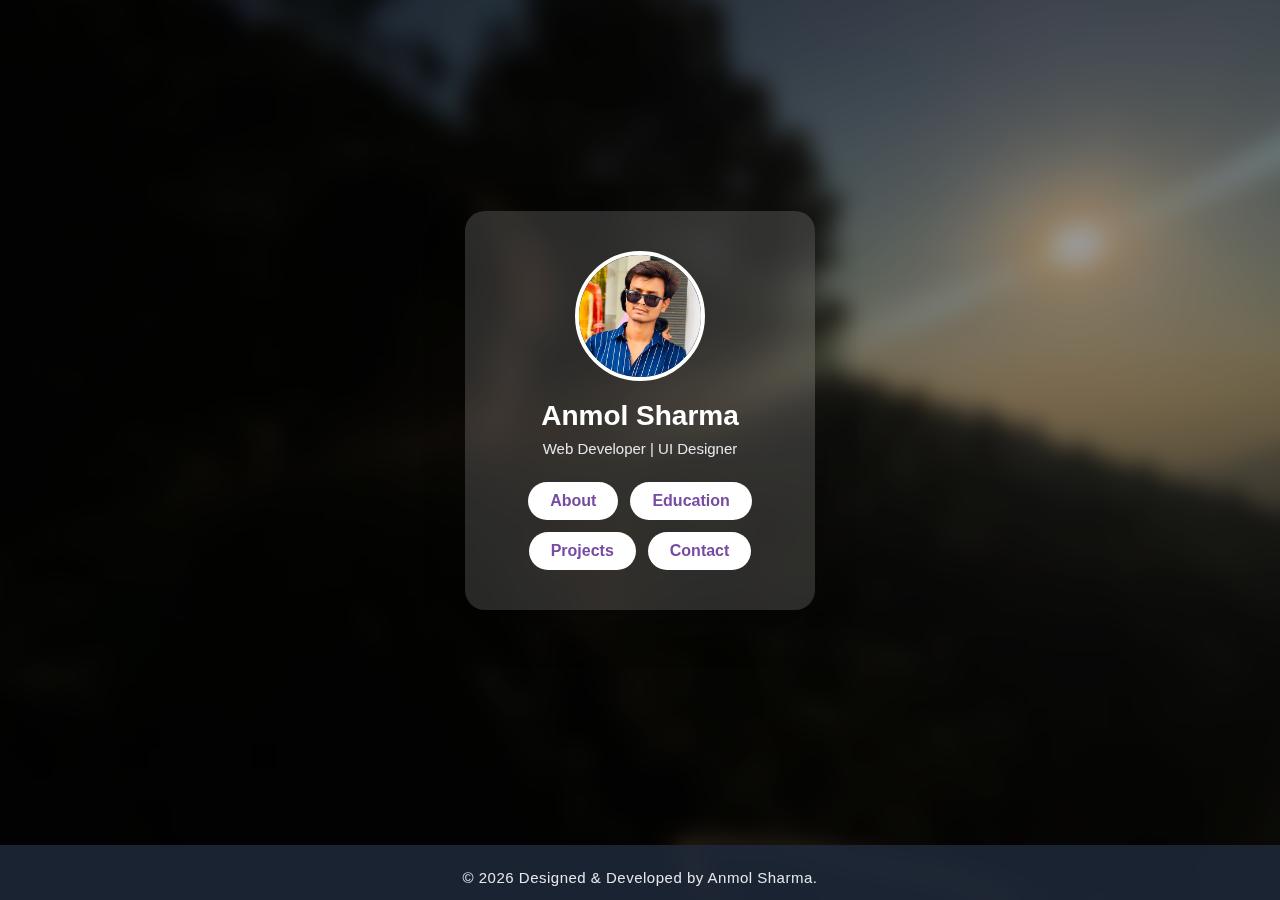
<file: index.html>
<!DOCTYPE html>
<html lang="en">
<head>
<meta charset="UTF-8">
<meta name="viewport" content="width=device-width, initial-scale=1.0">

<title>Anmol Sharma | Portfolio</title>

<link rel="stylesheet" href="style.css">

<!-- Font Awesome -->
<link rel="stylesheet" href="https://cdnjs.cloudflare.com/ajax/libs/font-awesome/6.5.0/css/all.min.css">

</head>

<body>

<div class="bg"></div>

<div class="container">

    <div class="card">

        <img src="profile.jpg" class="profile">

        <h1>Anmol Sharma</h1>
        <p>Web Developer | UI Designer</p>

        <div class="buttons">
            <a href="about.html" class="btn">About</a>
            <a href="education.html" class="btn">Education</a>
            <a href="project.html" class="btn">Projects</a>
            <a href="contact.html" class="btn">Contact</a>
           
        </div>

    </div>

</div>
<footer class="footer">
    <p>&copy; <span id="year"></span> Designed & Developed by Anmol Sharma.</p>
  </footer>
  
  <script>
  document.getElementById("year").textContent = new Date().getFullYear();
  </script>
  
</body>
</html>
</file>
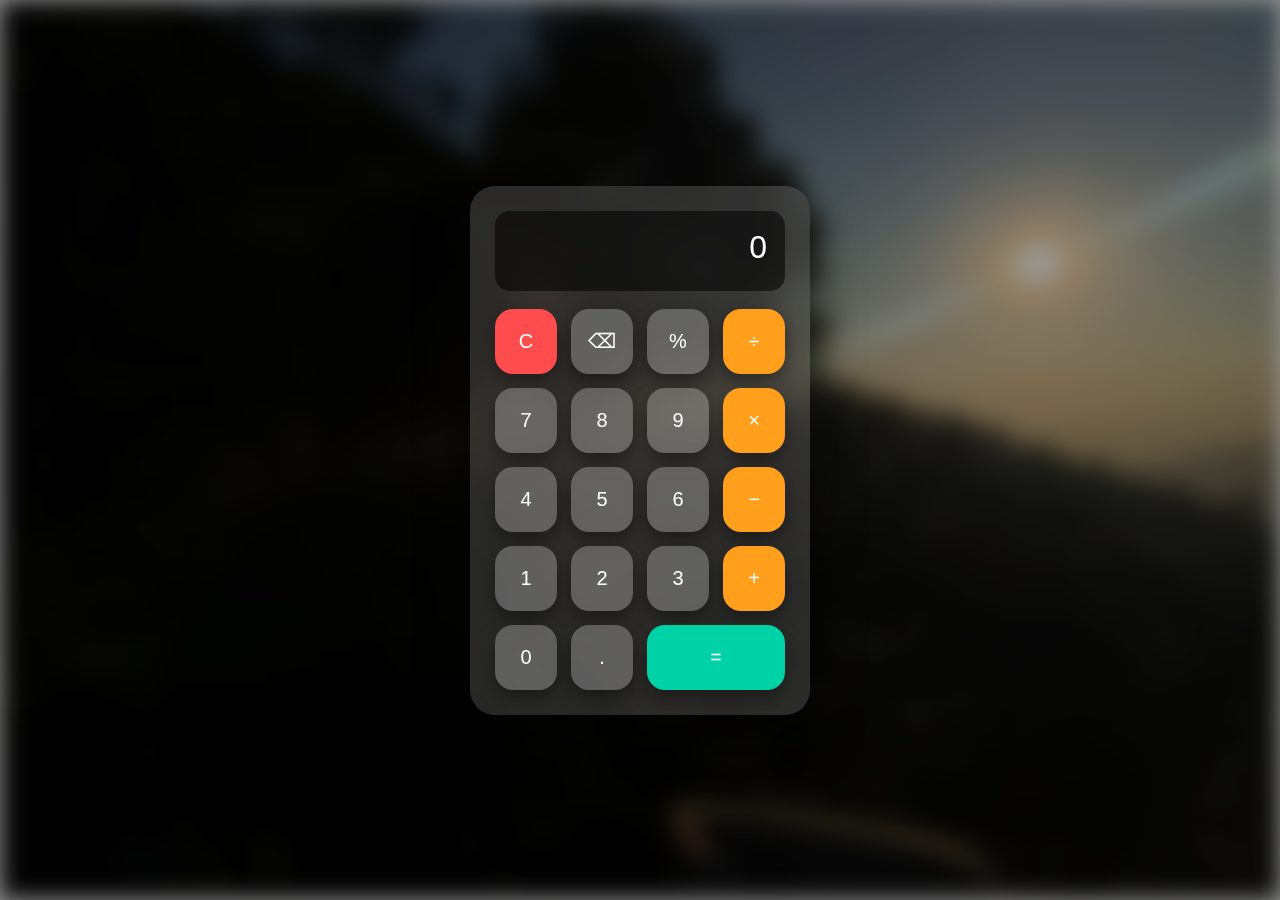
<file: calculator.html>
<!DOCTYPE html>
<html lang="en">
<head>
<meta charset="UTF-8">
<meta name="viewport" content="width=device-width, initial-scale=1.0">
<title>Professional Calculator</title>

<style>
*{
    margin:0;
    padding:0;
    box-sizing:border-box;
    font-family:Arial, Helvetica, sans-serif;
}

/* ===== BLUR BACKGROUND IMAGE ===== */
body::before{
    content:"";
    position:fixed;
    top:0;
    left:0;
    width:100%;
    height:100%;
    background:url("anmol.jpg") center/cover no-repeat;
    filter:blur(12px);
    z-index:-2;
}

body::after{
    content:"";
    position:fixed;
    top:0;
    left:0;
    width:100%;
    height:100%;
    background:rgba(0,0,0,0.4);
    z-index:-1;
}

body{
    height:100vh;
    display:flex;
    justify-content:center;
    align-items:center;
}

/* ===== CALCULATOR GLASS BOX ===== */
.calculator{
    width:340px;
    padding:25px;
    border-radius:25px;
    background:rgba(255,255,255,0.15);
    backdrop-filter:blur(20px);
    box-shadow:0 25px 50px rgba(0,0,0,0.6);
    animation:show 1s ease;
}

@keyframes show{
    from{opacity:0; transform:scale(0.8);}
    to{opacity:1; transform:scale(1);}
}

/* ===== DISPLAY ===== */
.display{
    height:80px;
    background:rgba(0,0,0,0.55);
    color:white;
    font-size:32px;
    padding:18px;
    border-radius:15px;
    text-align:right;
    margin-bottom:18px;
    overflow:hidden;
}

/* ===== BUTTON GRID ===== */
.buttons{
    display:grid;
    grid-template-columns:repeat(4,1fr);
    gap:14px;
}

/* ===== BUTTON STYLE ===== */
button{
    height:65px;
    border:none;
    border-radius:18px;
    font-size:20px;
    cursor:pointer;
    color:white;
    background:rgba(255,255,255,0.25);
    box-shadow:0 8px 18px rgba(0,0,0,0.4);
    transition:0.3s;
    position:relative;
    overflow:hidden;
}

/* Glow hover animation */
button::after{
    content:"";
    position:absolute;
    left:-100%;
    top:0;
    width:100%;
    height:100%;
    background:linear-gradient(120deg,transparent,rgba(255,255,255,0.7),transparent);
    transition:0.5s;
}

button:hover::after{
    left:100%;
}

button:hover{
    transform:translateY(-4px) scale(1.05);
}

button:active{
    transform:scale(0.95);
}

/* ===== COLORS ===== */
.operator{
    background:#ff9f1c;
}

.equal{
    grid-column:span 2;
    background:#00d2a8;
}

.clear{
    background:#ff4d4d;
}

/* ===== MOBILE ===== */
@media(max-width:400px){
    .calculator{
        width:90%;
    }
}
</style>
</head>

<body>

<div class="calculator">

    <div class="display" id="display">0</div>

    <div class="buttons">

        <button class="clear" onclick="clearDisplay()">C</button>
        <button onclick="deleteLast()">⌫</button>
        <button onclick="percent()">%</button>
        <button class="operator" onclick="append('/')">÷</button>

        <button onclick="append('7')">7</button>
        <button onclick="append('8')">8</button>
        <button onclick="append('9')">9</button>
        <button class="operator" onclick="append('*')">×</button>

        <button onclick="append('4')">4</button>
        <button onclick="append('5')">5</button>
        <button onclick="append('6')">6</button>
        <button class="operator" onclick="append('-')">−</button>

        <button onclick="append('1')">1</button>
        <button onclick="append('2')">2</button>
        <button onclick="append('3')">3</button>
        <button class="operator" onclick="append('+')">+</button>

        <button onclick="append('0')">0</button>
        <button onclick="append('.')">.</button>
        <button class="equal" onclick="calculate()">=</button>

    </div>
</div>

<script>

let display = document.getElementById("display");

/* Add Value */
function append(value){
    if(display.innerText === "0"){
        display.innerText = value;
    }else{
        display.innerText += value;
    }
}

/* Clear */
function clearDisplay(){
    display.innerText = "0";
}

/* Delete */
function deleteLast(){
    if(display.innerText.length === 1){
        display.innerText = "0";
    }else{
        display.innerText = display.innerText.slice(0,-1);
    }
}

/* SMART PERCENTAGE */
function percent(){
    let value = display.innerText;

    if(value.includes("+")){
        let p = value.split("+");
        display.innerText = Number(p[0]) + (Number(p[0]) * Number(p[1]) / 100);
    }
    else if(value.includes("-")){
        let p = value.split("-");
        display.innerText = Number(p[0]) - (Number(p[0]) * Number(p[1]) / 100);
    }
    else if(value.includes("*")){
        let p = value.split("*");
        display.innerText = Number(p[0]) * (Number(p[1]) / 100);
    }
    else if(value.includes("/")){
        let p = value.split("/");
        display.innerText = Number(p[0]) / (Number(p[1]) / 100);
    }
    else{
        display.innerText = Number(value) / 100;
    }
}

/* Calculate */
function calculate(){
    try{
        display.innerText = eval(display.innerText);
    }catch{
        display.innerText = "Error";
    }
}

</script>

</body>
</html>
</file>
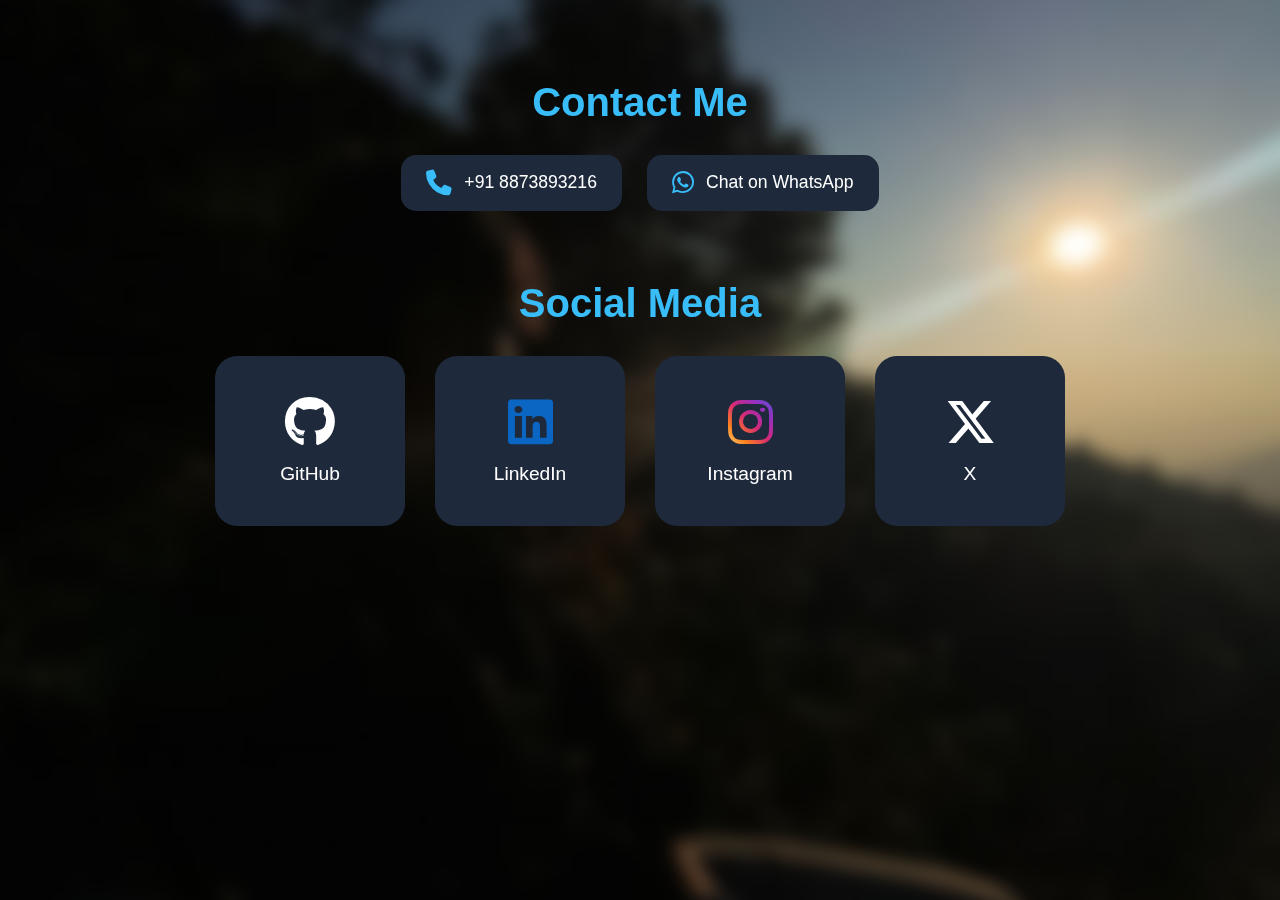
<file: contact.html>
<!DOCTYPE html>
<html lang="en">
<head>
<meta charset="UTF-8">
<title>Contact & Social</title>

<!-- Font Awesome Logos -->
<link rel="stylesheet" href="https://cdnjs.cloudflare.com/ajax/libs/font-awesome/6.5.0/css/all.min.css">

<style>

*{
 margin:0;
 padding:0;
 box-sizing:border-box;
 font-family:Arial, Helvetica, sans-serif;
}

/* BLUR BACKGROUND */
.bg{
 position:fixed;
 top:0;
 left:0;
 width:100%;
 height:100%;
 background:url("anmol.jpg") center/cover no-repeat;
 filter: blur(8px);
 transform: scale(1.1);
 z-index:-1;
}

/* BODY */
body{
 background:#0f172a;
 color:white;
}

/* SECTION */

.contact-section{
 padding:80px 10%;
 text-align:center;
 position:relative;
 z-index:1;
 backdrop-filter: blur(2px);
}

/* TITLES */

.section-title{
 font-size:2.5rem;
 margin-bottom:30px;
 color:#38bdf8;
}

/* CONTACT */

.contact-box{
 display:flex;
 justify-content:center;
 gap:25px;
 flex-wrap:wrap;
 margin-bottom:70px;
}

.contact-item{
 display:flex;
 align-items:center;
 gap:12px;
 padding:15px 25px;
 background:#1e293b;
 border-radius:15px;
 text-decoration:none;
 color:white;
 font-size:1.1rem;
 transition:0.3s;
}

.contact-item i{
 font-size:1.6rem;
 color:#38bdf8;
}

.contact-item:hover{
 transform:translateY(-6px);
 box-shadow:0 12px 25px rgba(56,189,248,0.5);
}

/* SOCIAL */

.social-container{
 display:flex;
 justify-content:center;
 gap:30px;
 flex-wrap:wrap;
}

.social-card{
 width:190px;
 height:170px;
 background:#1e293b;
 border-radius:22px;
 display:flex;
 flex-direction:column;
 justify-content:center;
 align-items:center;
 gap:15px;
 text-decoration:none;
 color:white;
 font-size:1.2rem;
 transition:0.4s ease;
}

.social-card i{
 font-size:3.2rem;
}

/* HOVER */

.social-card:hover{
 transform:translateY(-12px) scale(1.05);
 box-shadow:0 18px 40px rgba(0,0,0,0.7);
}

.social-card:hover i{
 filter:drop-shadow(0 0 12px currentColor);
}

/* COLORS */

.github i{ color:#ffffff; }

.linkedin i{ color:#0A66C2; }

.whatsapp i{ color:#25D366; }

.instagram i{
 background:linear-gradient(45deg,#feda75,#fa7e1e,#d62976,#962fbf,#4f5bd5);
 background-clip:text;
 -webkit-background-clip:text;
 -webkit-text-fill-color:transparent;
}

/* RESPONSIVE */

@media(max-width:600px){
 .social-card{
  width:150px;
  height:140px;
 }
}

</style>
</head>

<body>

<!-- BLUR BACKGROUND IMAGE -->
<div class="bg"></div>

<section class="contact-section">

<h2 class="section-title">Contact Me</h2>

<div class="contact-box">

<a href="tel:+918873893216" class="contact-item">
 <i class="fas fa-phone"></i>
 <span>+91 8873893216</span>
</a>

<a href="https://wa.me/918873893216" class="contact-item">
 <i class="fab fa-whatsapp"></i>
 <span>Chat on WhatsApp</span>
</a>

</div>

<h2 class="section-title">Social Media</h2>

<div class="social-container">

<a href="https://github.com/anmolsharma2k3" class="social-card github">
 <i class="fab fa-github"></i>
 <span>GitHub</span>
</a>

<a href="https://www.linkedin.com/in/anmolsharma2k3/" class="social-card linkedin">
 <i class="fab fa-linkedin"></i>
 <span>LinkedIn</span>
</a>

<a href="https://www.instagram.com/aannmm.ll/" class="social-card instagram">
 <i class="fab fa-instagram"></i>
 <span>Instagram</span>
</a>
<a href="https://x.com/06anmolsharma" class="social-card twitter">
 <i class="fab fa-x-twitter"></i>
 <span>X</span>
</a>
</div>

</section>

</body>
</html>
</file>
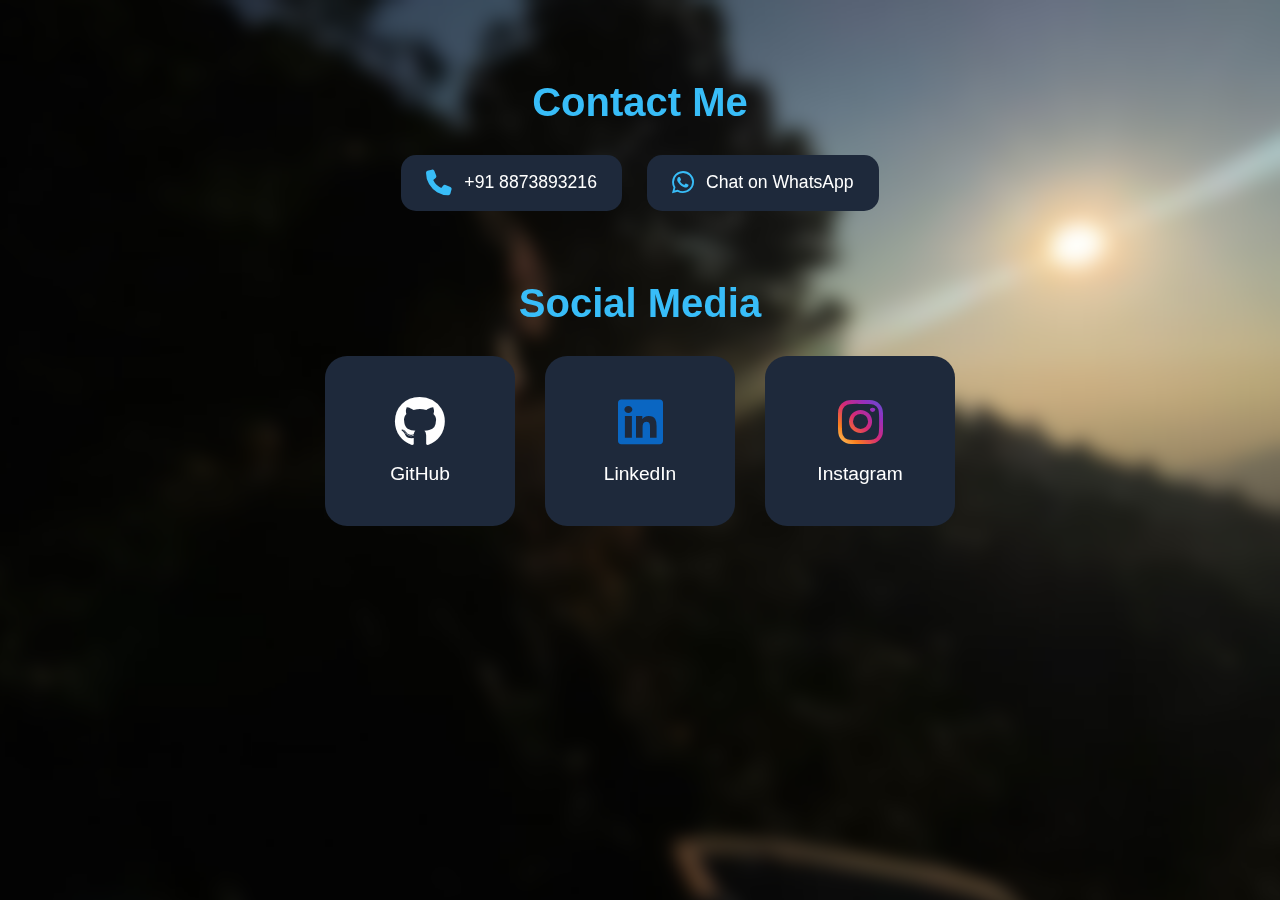
<file: contect.html>
<!DOCTYPE html>
<html lang="en">
<head>
<meta charset="UTF-8">
<title>Anmol Sharma | Contact & Social</title>

<!-- Font Awesome Logos -->
<link rel="stylesheet" href="https://cdnjs.cloudflare.com/ajax/libs/font-awesome/6.5.0/css/all.min.css">

<style>

*{
 margin:0;
 padding:0;
 box-sizing:border-box;
 font-family:Arial, Helvetica, sans-serif;
}

/* BLUR BACKGROUND */
.bg{
 position:fixed;
 top:0;
 left:0;
 width:100%;
 height:100%;
 background:url("anmol.jpg") center/cover no-repeat;
 filter: blur(8px);
 transform: scale(1.1);
 z-index:-1;
}

/* BODY */
body{
 background:#0f172a;
 color:white;
}

/* SECTION */

.contact-section{
 padding:80px 10%;
 text-align:center;
 position:relative;
 z-index:1;
 backdrop-filter: blur(2px);
}

/* TITLES */

.section-title{
 font-size:2.5rem;
 margin-bottom:30px;
 color:#38bdf8;
}

/* CONTACT */

.contact-box{
 display:flex;
 justify-content:center;
 gap:25px;
 flex-wrap:wrap;
 margin-bottom:70px;
}

.contact-item{
 display:flex;
 align-items:center;
 gap:12px;
 padding:15px 25px;
 background:#1e293b;
 border-radius:15px;
 text-decoration:none;
 color:white;
 font-size:1.1rem;
 transition:0.3s;
}

.contact-item i{
 font-size:1.6rem;
 color:#38bdf8;
}

.contact-item:hover{
 transform:translateY(-6px);
 box-shadow:0 12px 25px rgba(56,189,248,0.5);
}

/* SOCIAL */

.social-container{
 display:flex;
 justify-content:center;
 gap:30px;
 flex-wrap:wrap;
}

.social-card{
 width:190px;
 height:170px;
 background:#1e293b;
 border-radius:22px;
 display:flex;
 flex-direction:column;
 justify-content:center;
 align-items:center;
 gap:15px;
 text-decoration:none;
 color:white;
 font-size:1.2rem;
 transition:0.4s ease;
}

.social-card i{
 font-size:3.2rem;
}

/* HOVER */

.social-card:hover{
 transform:translateY(-12px) scale(1.05);
 box-shadow:0 18px 40px rgba(0,0,0,0.7);
}

.social-card:hover i{
 filter:drop-shadow(0 0 12px currentColor);
}

/* COLORS */

.github i{ color:#ffffff; }

.linkedin i{ color:#0A66C2; }

.whatsapp i{ color:#25D366; }

.instagram i{
 background:linear-gradient(45deg,#feda75,#fa7e1e,#d62976,#962fbf,#4f5bd5);
 -webkit-background-clip:text;
 -webkit-text-fill-color:transparent;
}

/* RESPONSIVE */

@media(max-width:600px){
 .social-card{
  width:150px;
  height:140px;
 }
}

</style>
</head>

<body>

<!-- BLUR BACKGROUND IMAGE -->
<div class="bg"></div>

<section class="contact-section">

<h2 class="section-title">Contact Me</h2>

<div class="contact-box">

<a href="tel:+918873893216" class="contact-item">
 <i class="fas fa-phone"></i>
 <span>+91 8873893216</span>
</a>

<a href="https://wa.me/918873893216" class="contact-item">
 <i class="fab fa-whatsapp"></i>
 <span>Chat on WhatsApp</span>
</a>

</div>

<h2 class="section-title">Social Media</h2>

<div class="social-container">

<a href="https://github.com/anmolsharma2k3" class="social-card github">
 <i class="fab fa-github"></i>
 <span>GitHub</span>
</a>

<a href="https://www.linkedin.com/in/anmolsharma2k3/" class="social-card linkedin">
 <i class="fab fa-linkedin"></i>
 <span>LinkedIn</span>
</a>

<a href="https://www.instagram.com/aannmm.ll/" class="social-card instagram">
 <i class="fab fa-instagram"></i>
 <span>Instagram</span>
</a>

</div>

</section>

</body>
</html>
</file>
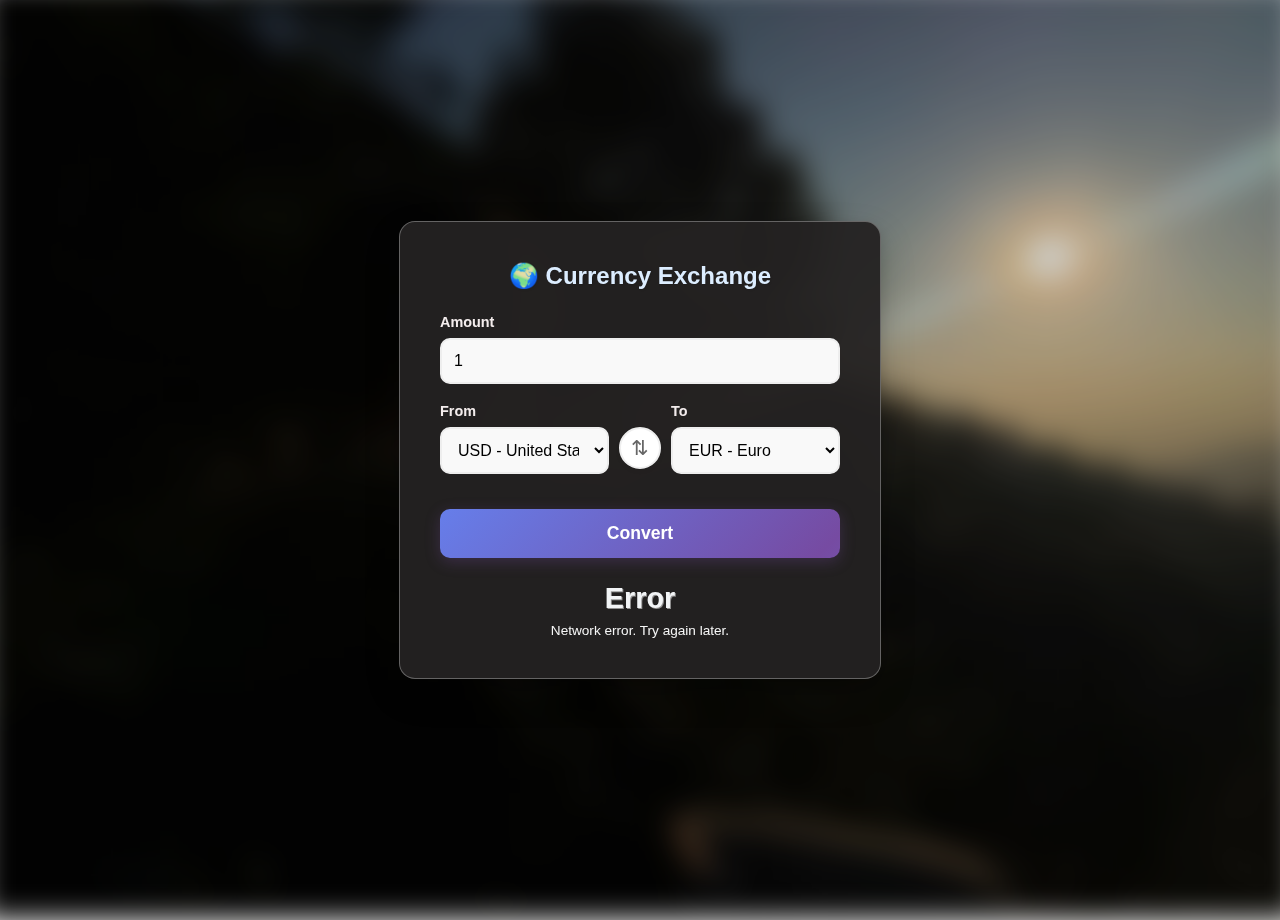
<file: currency.html>
<!DOCTYPE html>
<html lang="en">
<head>
    <meta charset="UTF-8">
    <meta name="viewport" content="width=device-width, initial-scale=1.0">
    <title>Global Currency Converter</title>
    <style>
        /* --- NEW CSS STYLES --- */
        
        body {
            font-family: 'Segoe UI', Tahoma, Geneva, Verdana, sans-serif;
            /* Keep content centered */
            display: flex;
            justify-content: center;
            align-items: center;
            min-height: 100vh;
            margin: 0;
            position: relative;
            overflow: hidden; /* Prevents scrollbars from blurred edges */
        }
    
        /* The Pseudo-element for the blurred background image */
        body::before {
            content: "";
            position: absolute;
            top: -20px; left: -20px; right: -20px; bottom: -20px; /* Extend edges slightly */
            
            /* REPLACE 'image_0.png' WITH YOUR IMAGE PATH */
            background-image: url('anmol.jpg'); 
            
            background-size: cover;
            background-position: center;
            filter: blur(15px) brightness(0.8); /* Adjust blur amount here */
            z-index: -1; /* Push behind the content */
        }
    
        .converter-card {
            /* Slight transparency to let background subtly show through */
            background: rgba(36, 34, 34, 0.95);
            /* Stronger shadow so it pops off the busy background */
            box-shadow: 0 15px 35px rgba(0,0,0,0.2), 0 5px 15px rgba(0,0,0,0.1);
            padding: 2.5rem;
            border-radius: 16px;
            width: 100%;
            max-width: 400px;
            text-align: center;
            backdrop-filter: blur(5px); /* Adds an extra frosted glass effect to card itself */
            border: 1px solid rgba(255,255,255,0.3);
        }
    
        h2 {
            margin-top: 0;
            color: #dcedff;
            margin-bottom: 1.5rem;
            text-shadow: 1px 1px 2px rgba(0,0,0,0.1);
        }
    
        .input-group {
            margin-bottom: 1.2rem;
            text-align: left;
        }
    
        label {
            display: block;
            margin-bottom: 0.5rem;
            font-size: 0.9rem;
            font-weight: 600;
            color: #f3ecec;
        }
    
        input, select {
            width: 100%;
            padding: 12px;
            border: 2px solid #eee; /* Slightly thicker, lighter border initially */
            border-radius: 10px;
            font-size: 1rem;
            box-sizing: border-box;
            background-color: #f9f9f9;
            transition: all 0.3s ease; /* Smooth transition for all changes */
        }
    
        /* NEW: Hover effect for inputs before clicking */
        input:hover, select:hover {
            border-color: #aaa;
            background-color: #fff;
            box-shadow: 0 4px 8px rgba(0,0,0,0.05);
            transform: translateY(-1px);
        }
    
        /* Enhanced Focus state */
        input:focus, select:focus {
            outline: none;
            border-color: #4a90e2;
            background-color: #fff;
            box-shadow: 0 6px 15px rgba(74, 144, 226, 0.2);
            transform: translateY(-3px); /* Bigger lift on focus */
        }
    
        .currency-row {
            display: flex;
            align-items: flex-end;
            gap: 10px;
            margin-bottom: 1.2rem;
        }
    
        .currency-col {
            flex: 1;
            text-align: left;
        }
    
        .swap-btn {
            background: #fff;
            border: 2px solid #eee;
            color: #666;
            border-radius: 50%;
            width: 42px;
            height: 42px;
            cursor: pointer;
            font-size: 1.3rem;
            display: flex;
            justify-content: center;
            align-items: center;
            transition: all 0.3s cubic-bezier(0.68, -0.55, 0.265, 1.55); /* Bouncy transition */
            margin-bottom: 5px;
            box-shadow: 0 2px 5px rgba(0,0,0,0.05);
        }
    
        /* Enhanced Swap Hover */
        .swap-btn:hover {
            background: #4a90e2;
            color: white;
            border-color: #4a90e2;
            transform: rotate(180deg) scale(1.1); /* Spin and grow */
            box-shadow: 0 5px 15px rgba(74, 144, 226, 0.3);
        }
    
        button.convert-btn {
            width: 100%;
            padding: 14px;
            /* Added background size for gradient animation */
            background: linear-gradient(135deg, #667eea 0%, #764ba2 50%, #667eea 100%);
            background-size: 200% auto;
            color: white;
            border: none;
            border-radius: 10px;
            font-size: 1.1rem;
            font-weight: bold;
            cursor: pointer;
            margin-top: 1rem;
            box-shadow: 0 4px 15px rgba(118, 75, 162, 0.3);
            transition: all 0.4s ease;
        }
    
        /* Enhanced Convert Button Hover */
        button.convert-btn:hover {
            background-position: right center; /* Move gradient */
            transform: translateY(-4px) scale(1.02); /* Lift higher and grow slightly */
            box-shadow: 0 10px 25px rgba(118, 75, 162, 0.5); /* Stronger glow */
        }
    
        button.convert-btn:active {
            transform: translateY(-1px) scale(0.98);
            box-shadow: 0 3px 10px rgba(255, 202, 202, 0.3);
        }
    
        #result {
            margin-top: 1.5rem;
            font-size: 1.8rem;
            font-weight: 800;
            color: #f2f4f6;
            text-shadow: 1px 1px 0px rgba(255,255,255,0.5);
        }
    
        .rate-info {
            margin-top: 0.5rem;
            font-size: 0.85rem;
            color: #f6f6f6;
            font-weight: 500;
        }
    </style>
</head>
<body>

    <div class="converter-card">
        <h2>🌍 Currency Exchange</h2>
        
        <div class="input-group">
            <label>Amount</label>
            <input type="number" id="amount" value="1" min="0" placeholder="0.00">
        </div>

        <div class="currency-row">
            <div class="currency-col">
                <label>From</label>
                <select id="fromCurrency"></select>
            </div>

            <button class="swap-btn" onclick="swapCurrencies()" title="Swap currencies">⇅</button>

            <div class="currency-col">
                <label>To</label>
                <select id="toCurrency"></select>
            </div>
        </div>

        <button class="convert-btn" onclick="convertCurrency()">Convert</button>

        <div id="result">---</div>
        <div class="rate-info" id="status">Select currencies to start</div>
    </div>

    <script>
        // Comprehensive list of currencies (Code: Name)
        const currencyList = {
            "USD": "United States Dollar",
            "EUR": "Euro",
            "GBP": "British Pound Sterling",
            "INR": "Indian Rupee",
            "JPY": "Japanese Yen",
            "AUD": "Australian Dollar",
            "CAD": "Canadian Dollar",
            "CNY": "Chinese Yuan",
            "AED": "UAE Dirham",
            "AFN": "Afghan Afghani",
            "ALL": "Albanian Lek",
            "AMD": "Armenian Dram",
            "ANG": "Neth. Antillean Guilder",
            "AOA": "Angolan Kwanza",
            "ARS": "Argentine Peso",
            "AZN": "Azerbaijani Manat",
            "BAM": "Bosnia-Herz. Conv. Mark",
            "BBD": "Barbadian Dollar",
            "BDT": "Bangladeshi Taka",
            "BGN": "Bulgarian Lev",
            "BHD": "Bahraini Dinar",
            "BIF": "Burundian Franc",
            "BMD": "Bermudian Dollar",
            "BND": "Brunei Dollar",
            "BOB": "Bolivian Boliviano",
            "BRL": "Brazilian Real",
            "BSD": "Bahamian Dollar",
            "BTN": "Bhutanese Ngultrum",
            "BWP": "Botswana Pula",
            "BYN": "Belarusian Ruble",
            "BZD": "Belize Dollar",
            "CDF": "Congolese Franc",
            "CHF": "Swiss Franc",
            "CLP": "Chilean Peso",
            "COP": "Colombian Peso",
            "CRC": "Costa Rican Colón",
            "CUP": "Cuban Peso",
            "CVE": "Cape Verdean Escudo",
            "CZK": "Czech Koruna",
            "DJF": "Djiboutian Franc",
            "DKK": "Danish Krone",
            "DOP": "Dominican Peso",
            "DZD": "Algerian Dinar",
            "EGP": "Egyptian Pound",
            "ERN": "Eritrean Nakfa",
            "ETB": "Ethiopian Birr",
            "FJD": "Fijian Dollar",
            "FKP": "Falkland Islands Pound",
            "GEL": "Georgian Lari",
            "GHS": "Ghanaian Cedi",
            "GIP": "Gibraltar Pound",
            "GMD": "Gambian Dalasi",
            "GNF": "Guinean Franc",
            "GTQ": "Guatemalan Quetzal",
            "GYD": "Guyanaese Dollar",
            "HKD": "Hong Kong Dollar",
            "HNL": "Honduran Lempira",
            "HRK": "Croatian Kuna",
            "HTG": "Haitian Gourde",
            "HUF": "Hungarian Forint",
            "IDR": "Indonesian Rupiah",
            "ILS": "Israeli New Shekel",
            "IQD": "Iraqi Dinar",
            "IRR": "Iranian Rial",
            "ISK": "Icelandic Króna",
            "JMD": "Jamaican Dollar",
            "JOD": "Jordanian Dinar",
            "KES": "Kenyan Shilling",
            "KGS": "Kyrgystani Som",
            "KHR": "Cambodian Riel",
            "KMF": "Comorian Franc",
            "KRW": "South Korean Won",
            "KWD": "Kuwaiti Dinar",
            "KYD": "Cayman Islands Dollar",
            "KZT": "Kazakhstani Tenge",
            "LAK": "Laotian Kip",
            "LBP": "Lebanese Pound",
            "LKR": "Sri Lankan Rupee",
            "LRD": "Liberian Dollar",
            "LSL": "Lesotho Loti",
            "LYD": "Libyan Dinar",
            "MAD": "Moroccan Dirham",
            "MDL": "Moldovan Leu",
            "MGA": "Malagasy Ariary",
            "MKD": "Macedonian Denar",
            "MMK": "Myanma Kyat",
            "MNT": "Mongolian Tugrik",
            "MOP": "Macanese Pataca",
            "MUR": "Mauritian Rupee",
            "MVR": "Maldivian Rufiyaa",
            "MWK": "Malawian Kwacha",
            "MXN": "Mexican Peso",
            "MYR": "Malaysian Ringgit",
            "MZN": "Mozambican Metical",
            "NAD": "Namibian Dollar",
            "NGN": "Nigerian Naira",
            "NIO": "Nicaraguan Córdoba",
            "NOK": "Norwegian Krone",
            "NPR": "Nepalese Rupee",
            "NZD": "New Zealand Dollar",
            "OMR": "Omani Rial",
            "PAB": "Panamanian Balboa",
            "PEN": "Peruvian Sol",
            "PGK": "Papua New Guinean Kina",
            "PHP": "Philippine Peso",
            "PKR": "Pakistani Rupee",
            "PLN": "Polish Złoty",
            "PYG": "Paraguayan Guaraní",
            "QAR": "Qatari Riyal",
            "RON": "Romanian Leu",
            "RSD": "Serbian Dinar",
            "RUB": "Russian Ruble",
            "RWF": "Rwandan Franc",
            "SAR": "Saudi Riyal",
            "SBD": "Solomon Islands Dollar",
            "SCR": "Seychellois Rupee",
            "SDG": "Sudanese Pound",
            "SEK": "Swedish Krona",
            "SGD": "Singapore Dollar",
            "SHP": "Saint Helena Pound",
            "SLL": "Sierra Leonean Leone",
            "SOS": "Somali Shilling",
            "SRD": "Surinamese Dollar",
            "SSP": "South Sudanese Pound",
            "STN": "São Tomé and Príncipe Dobra",
            "SYP": "Syrian Pound",
            "SZL": "Eswatini Lilangeni",
            "THB": "Thai Baht",
            "TJS": "Tajikistani Somoni",
            "TMT": "Turkmenistani Manat",
            "TND": "Tunisian Dinar",
            "TOP": "Tongan Pa'anga",
            "TRY": "Turkish Lira",
            "TTD": "Trinidad and Tobago Dollar",
            "TWD": "New Taiwan Dollar",
            "TZS": "Tanzanian Shilling",
            "UAH": "Ukrainian Hryvnia",
            "UGX": "Ugandan Shilling",
            "UYU": "Uruguayan Peso",
            "UZS": "Uzbekistan Som",
            "VES": "Venezuelan Bolívar Soberano",
            "VND": "Vietnamese Dong",
            "VUV": "Vanuatu Vatu",
            "WST": "Samoan Tala",
            "XAF": "CFA Franc BEAC",
            "XCD": "East Caribbean Dollar",
            "XOF": "CFA Franc BCEAO",
            "XPF": "CFP Franc",
            "YER": "Yemeni Rial",
            "ZAR": "South African Rand",
            "ZMW": "Zambian Kwacha",
            "ZWL": "Zimbabwean Dollar"
        };

        const fromSelect = document.getElementById('fromCurrency');
        const toSelect = document.getElementById('toCurrency');
        const apiURL = 'https://api.exchangerate-api.com/v4/latest/USD';

        // 1. Populate Dropdowns automatically on page load
        Object.keys(currencyList).forEach(currency => {
            const option1 = document.createElement('option');
            const option2 = document.createElement('option');
            
            option1.value = option2.value = currency;
            option1.text = option2.text = `${currency} - ${currencyList[currency]}`;

            fromSelect.appendChild(option1);
            toSelect.appendChild(option2);
        });

        // Set Default Values (USD to EUR)
        fromSelect.value = "USD";
        toSelect.value = "EUR";

        // 2. Swap Function
        function swapCurrencies() {
            const temp = fromSelect.value;
            fromSelect.value = toSelect.value;
            toSelect.value = temp;
            convertCurrency(); // Update result immediately after swap
        }

        // 3. Conversion Logic
        async function convertCurrency() {
            const amount = document.getElementById('amount').value;
            const from = fromSelect.value;
            const to = toSelect.value;
            const resultDisplay = document.getElementById('result');
            const statusDisplay = document.getElementById('status');

            if (amount === '' || amount < 0) {
                alert("Please enter a valid amount");
                return;
            }

            statusDisplay.textContent = "Fetching latest rates...";

            try {
                const response = await fetch(apiURL);
                const data = await response.json();
                const rates = data.rates;

                if (!rates[from] || !rates[to]) {
                    resultDisplay.textContent = "N/A";
                    statusDisplay.textContent = "Currency not supported by API";
                    return;
                }

                // Calculate Cross Rate (Since base is USD)
                const rateFrom = rates[from];
                const rateTo = rates[to];
                const convertedAmount = (amount / rateFrom) * rateTo;
                const singleUnitRate = (1 / rateFrom) * rateTo;

                resultDisplay.textContent = `${convertedAmount.toFixed(2)} ${to}`;
                statusDisplay.textContent = `1 ${from} = ${singleUnitRate.toFixed(4)} ${to}`;

            } catch (error) {
                console.error(error);
                resultDisplay.textContent = "Error";
                statusDisplay.textContent = "Network error. Try again later.";
            }
        }
        
        // Initial conversion on load
        convertCurrency();
    </script>
</body>
</html>
</file>
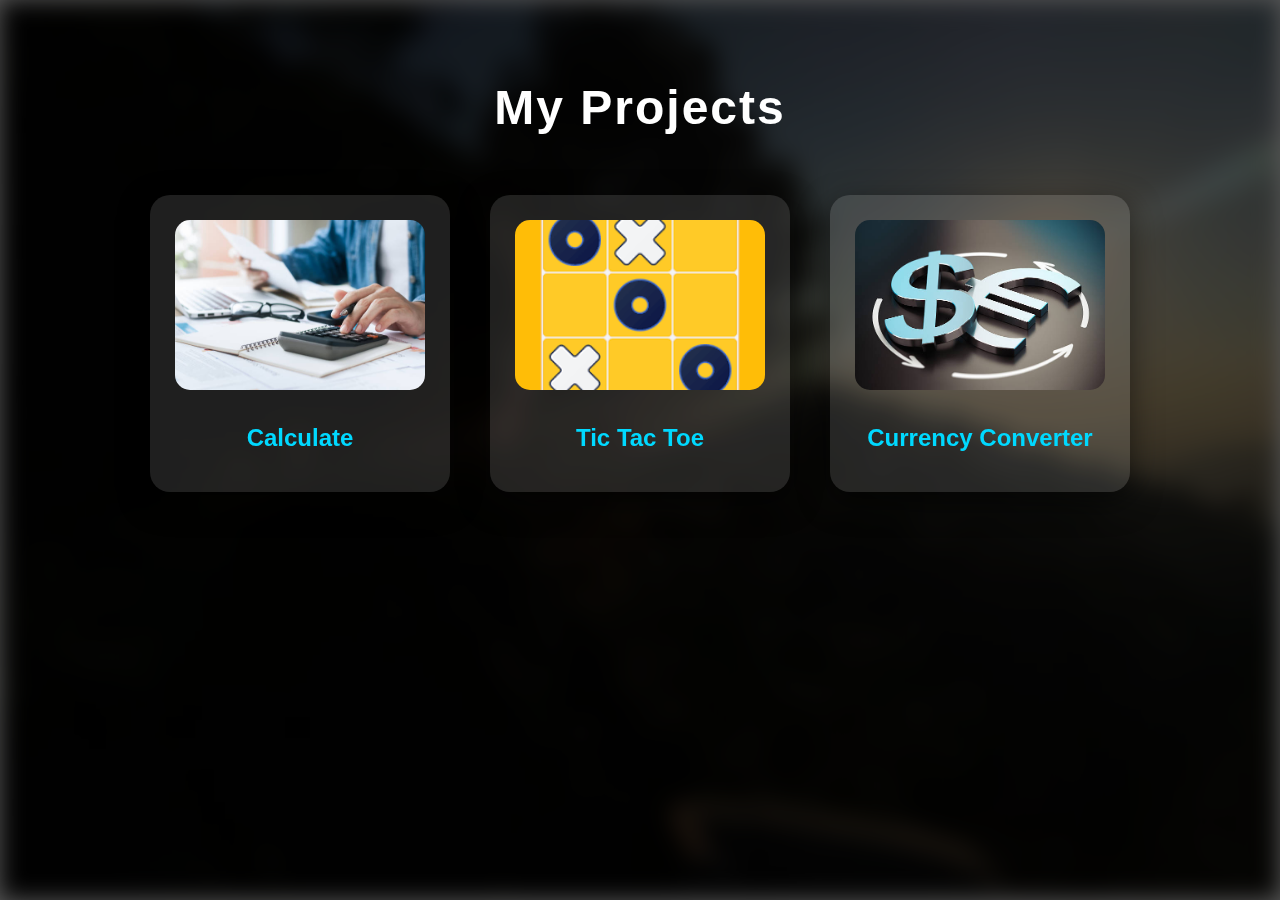
<file: project.html>
<!DOCTYPE html>
<html lang="en">
<head>
<meta charset="UTF-8">
<meta name="viewport" content="width=device-width, initial-scale=1.0">
<title>Projects</title>

<style>

*{
margin:0;
padding:0;
box-sizing:border-box;
font-family:Arial, Helvetica, sans-serif;
}

/* BLUR BACKGROUND */

body::before{
content:"";
position:fixed;
top:0;
left:0;
width:100%;
height:100%;
background:url("anmol.jpg") no-repeat center/cover;
filter:blur(12px);
z-index:-1;
}

/* MAIN PROJECT SECTION */

.projects{
min-height:100vh;
padding:80px 8%;
background:rgba(0,0,0,0.65);
color:white;
text-align:center;
}

.projects h1{
font-size:48px;
margin-bottom:60px;
letter-spacing:2px;
}

/* PROJECT CONTAINER */

.project-container{
display:flex;
justify-content:center;
gap:40px;
flex-wrap:wrap;
}

/* PROJECT CARD */

.project-card{
width:300px;
background:rgba(255,255,255,0.12);
backdrop-filter:blur(6px);
padding:25px;
border-radius:20px;
transition:0.4s;
box-shadow:0 10px 30px rgba(0,0,0,0.5);
cursor:pointer;
}

/* CLEAN LINK */

.project-card a{
text-decoration:none;
color:white;
display:block;
}

/* IMAGE */

.project-card img{
width:100%;
height:170px;
object-fit:cover;
border-radius:15px;
margin-bottom:15px;
transition:0.4s;
}

/* HOVER EFFECT */

.project-card:hover{
transform:translateY(-15px) scale(1.05);
background:rgba(255,255,255,0.22);
}

.project-card:hover img{
transform:scale(1.15);
}

/* TEXT */

.project-card h2{
margin:15px 0;
font-size:24px;
color:#00d9ff;
}

.project-card p{
font-size:15px;
margin:6px 0;
opacity:0.9;
}

/* MOBILE */

@media(max-width:900px){
.project-container{
flex-direction:column;
align-items:center;
}
}

</style>
</head>

<body>

<section class="projects">

<h1>My Projects</h1>

<div class="project-container">

<!-- PROJECT 1 -->

<div class="project-card">
<a href="calculate.html" target="_blank">
<img src="calculate.jpg" alt="calculate">
<h2>Calculate</h2>
</a>
</div>

<!-- PROJECT 2 -->

<div class="project-card">
<a href="tic.html" target="_blank">
<img src="tic.jpg" alt="Tic Tac Toe">
<h2>Tic Tac Toe</h2>
</a>
</div>

<!-- PROJECT 3 -->

<div class="project-card">
<a href="currency.html" target="_blank">
<img src="currency.jpg" alt="Currency Converter">
<h2>Currency Converter</h2>
</a>
</div>

</div>

</section>

</body>
</html>
</file>
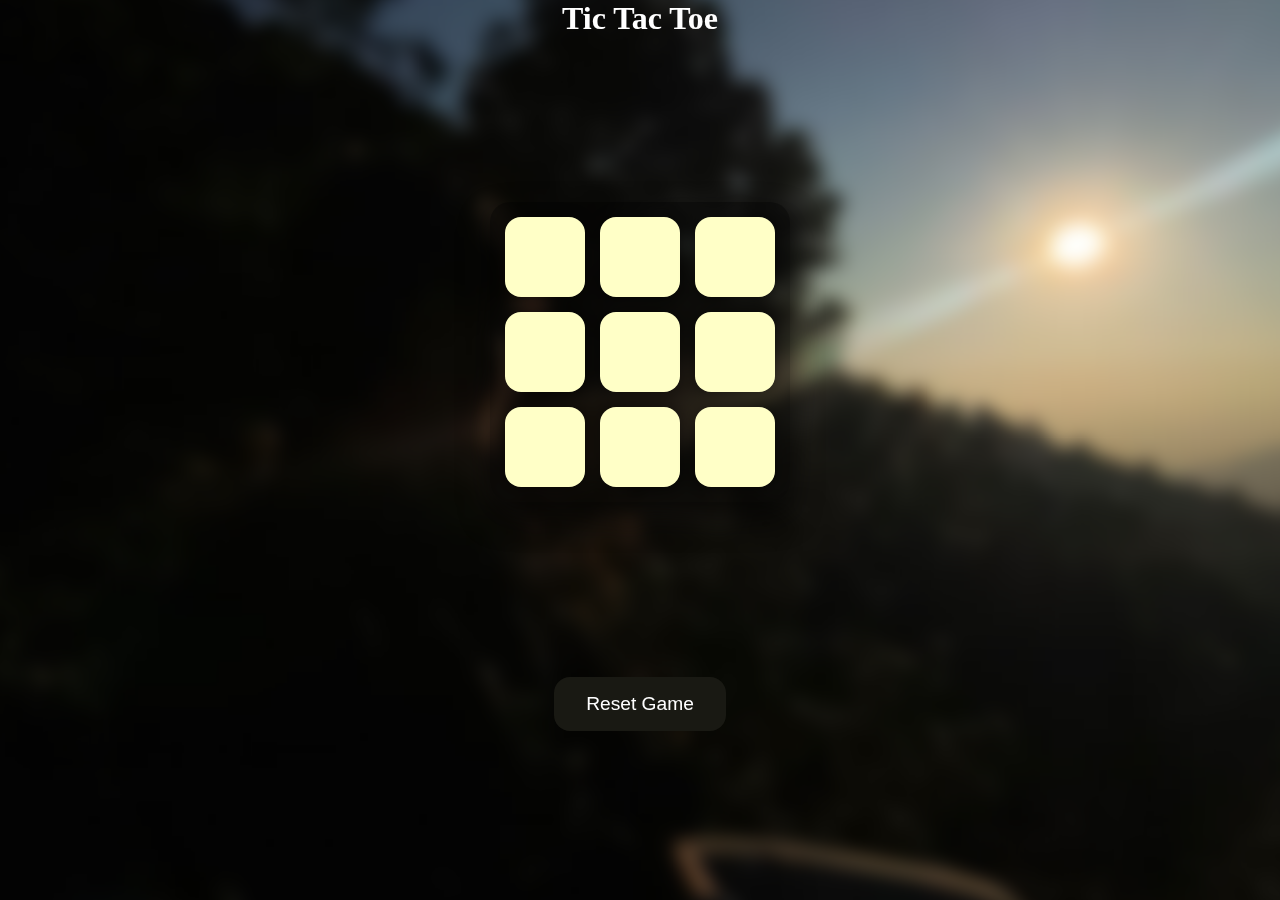
<file: tic.html>
<!DOCTYPE html>
<html lang="en">
  <head>
    <meta charset="UTF-8" />
    <meta name="viewport" content="width=device-width, initial-scale=1.0" />
    <title>Tic-Tac-Toe Game</title>
    <link rel="stylesheet" href="tic.css" />
  </head>
  <body>
    <div class="msg-container hide">
      <p id="msg">Winner</p>
      <button id="new-btn">New Game</button>
    </div>
    <main>
      <h1>Tic Tac Toe</h1>
      <div class="container">
        <div class="game">
          <button class="box"></button>
          <button class="box"></button>
          <button class="box"></button>
          <button class="box"></button>
          <button class="box"></button>
          <button class="box"></button>
          <button class="box"></button>
          <button class="box"></button>
          <button class="box"></button>
        </div>
      </div>
      <button id="reset-btn">Reset Game</button>
    </main>
    <script src="tic.js"></script>
  </body>
</html>
</file>
<file: style.css>
*{
    margin:0;
    padding:0;
    box-sizing:border-box;
    font-family: 'Segoe UI', sans-serif;
}

/* BODY */

body{
    min-height:100vh;
    overflow-x:hidden;
    background:#0f172a;
}

/* BLUR BACKGROUND */

.bg{
    position:fixed;
    top:0;
    left:0;
    width:100%;
    height:100%;
    background:url("anmol.jpg") center/cover no-repeat;
    filter: blur(10px) brightness(0.6);
    transform: scale(1.1);
    z-index:-1;
}

/* CENTER CONTAINER */

.container{
    display:flex;
    justify-content:center;
    align-items:center;
    height:100vh;
    padding-bottom:80px;
}

/* GLASS CARD */

.card{
    width:350px;
    padding:40px;
    text-align:center;
    background:rgba(255,255,255,0.15);
    backdrop-filter:blur(15px);
    border-radius:20px;
    box-shadow:0 15px 40px rgba(0,0,0,0.3);
    animation:fadeUp 1s ease;
    transition:0.4s ease;
}

.card:hover{
    transform:translateY(-12px);
}

/* PROFILE IMAGE */

.profile{
    width:130px;
    height:130px;
    border-radius:50%;
    border:4px solid white;
    object-fit:cover;
    transition:0.5s ease;
}

.card:hover .profile{
    transform:scale(1.1) rotate(5deg);
}

/* TEXT */

h1{
    margin-top:15px;
    color:white;
    font-size:28px;
}

p{
    color:#e5e7eb;
    margin:8px 0 25px;
    font-size:15px;
}

/* BUTTONS */

.buttons{
    display:flex;
    flex-wrap:wrap;
    gap:12px;
    justify-content:center;
}

.btn{
    text-decoration:none;
    padding:10px 22px;
    border-radius:30px;
    background:white;
    color:#764ba2;
    font-weight:600;
    position:relative;
    overflow:hidden;
    transition:0.4s ease;
}

.btn::before{
    content:"";
    position:absolute;
    top:0;
    left:-100%;
    width:100%;
    height:100%;
    background:linear-gradient(120deg,#667eea,#764ba2);
    transition:0.4s ease;
    z-index:-1;
}

.btn:hover::before{
    left:0;
}

.btn:hover{
    color:white;
    transform:scale(1.08);
}

/* FOOTER */

.footer{
    position:fixed;
    bottom:0;
    left:0;
    height: 55px;
    width:100%;
    padding:16px 0;
    text-align:center;
    background:rgba(30,41,59,0.85);
    backdrop-filter: blur(6px);
    color:#94a3b8;
    font-size:0.95rem;
    letter-spacing:0.5px;
    z-index:10;
}

.footer p{
    transition:0.3s ease;
}

.footer p:hover{
    color:#38bdf8;
    text-shadow:0 0 12px #38bdf8;
}

/* ANIMATION */

@keyframes fadeUp{
    from{
        opacity:0;
        transform:translateY(50px);
    }
    to{
        opacity:1;
        transform:translateY(0);
    }
}

/* RESPONSIVE */

@media(max-width:500px){

    .card{
        width:90%;
        padding:30px;
    }

    .profile{
        width:110px;
        height:110px;
    }

    h1{
        font-size:24px;
    }
}
</file>
<file: tic.css>
*{
    margin:0;
    padding:0;
    box-sizing:border-box;
  }
  
  /* ===== BLUR BACKGROUND ===== */
  
  body::before{
    content:"";
    position:fixed;
    top:0;
    left:0;
    width:100%;
    height:100%;
    background:url("anmol.jpg") no-repeat center/cover;
    filter:blur(8px);
    transform:scale(1.1);
    z-index:-1;
  }
  
  body{
    background:#548687;
    text-align:center;
    color:white;
  }
  
  /* ===== CENTER ===== */
  
  .container{
    height:70vh;
    display:flex;
    justify-content:center;
    align-items:center;
  }
  
  /* ✅ PERFECT 3×3 GRID */
  
  .game{
    display:grid;
    grid-template-columns:repeat(3, 1fr);
    grid-template-rows:repeat(3, 1fr);
    gap:15px;
    width:300px;
    height:300px;
    padding:15px;
    background:rgba(0,0,0,0.4);
    border-radius:20px;
    box-shadow:0 15px 30px rgba(0,0,0,0.6);
  }
  
  /* ===== BOX ===== */
  
  .box{
    width:100%;
    height:100%;
    border-radius:1rem;
    border:none;
    font-size:3rem;
    color:#b0413e;
    background:#ffffc7;
    cursor:pointer;
    transition:0.3s;
    box-shadow:0 0 15px rgba(0,0,0,0.4);
  }
  
  /* ✨ Hover animation */
  
  .box:hover{
    transform:scale(1.08);
    background:#fff3a0;
    box-shadow:0 0 20px rgba(255,255,255,0.8);
  }
  
  /* ===== BUTTON ===== */
  
  #reset-btn,#new-btn{
    padding:1rem 2rem;
    font-size:1.2rem;
    background:#191913;
    color:white;
    border-radius:1rem;
    border:none;
    cursor:pointer;
    transition:.3s;
    margin:10px;
  }
  
  #reset-btn:hover,#new-btn:hover{
    transform:scale(1.1);
    background:#2f3542;
  }
  
  /* ===== MESSAGE ===== */
  
  #msg{
    color:#ffffc7;
    font-size:5vmin;
  }
  
  .msg-container{
    height:100vmin;
    display:flex;
    justify-content:center;
    align-items:center;
    flex-direction:column;
    gap:4rem;
    background:rgba(0,0,0,0.6);
  }
  
  .hide{display:none;}
</file>
